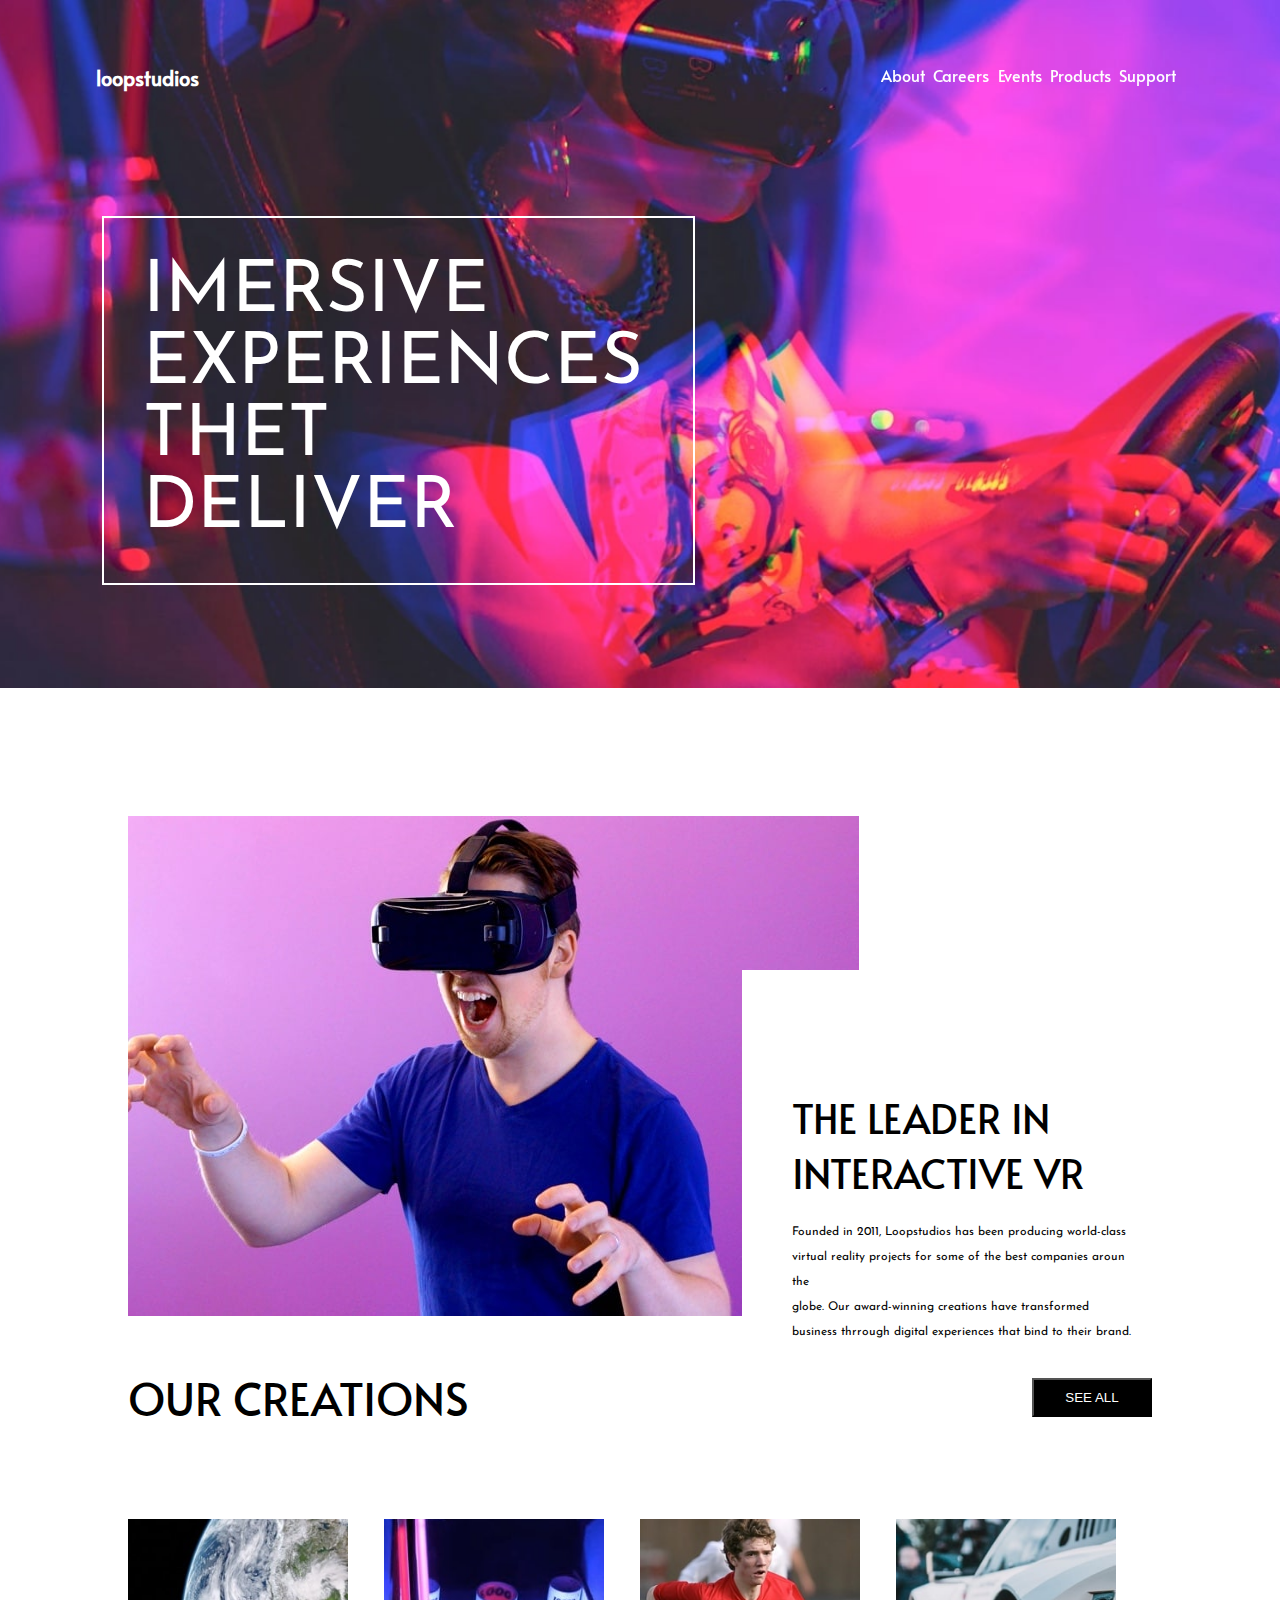
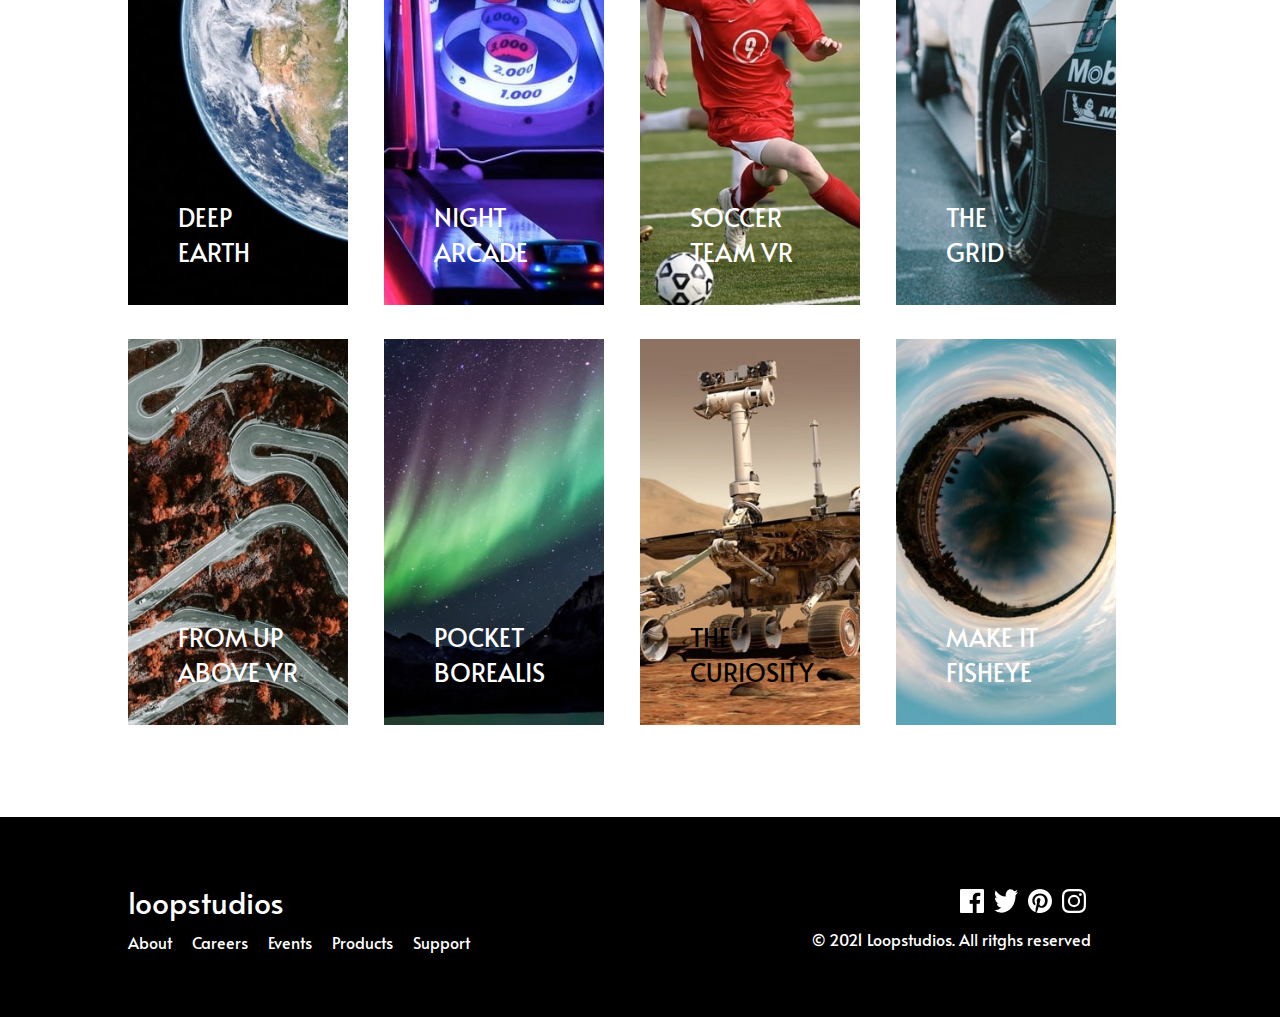
<file: index.html>
<!DOCTYPE html>
<html lang="en">
  <head>
    <meta charset="UTF-8" />
    <meta name="viewport" content="width=device-width, initial-scale=1.0" />
    <!-- Primary Meta Tags -->
<title>Reto grupal 3</title>
<meta name="title" content="Reto grupal 3">
<meta name="description" content="Completado!">

<!-- Open Graph / Facebook -->
<meta property="og:type" content="website">
<meta property="og:url" content="https://metatags.io/">
<meta property="og:title" content="Reto grupal 3">
<meta property="og:description" content="Completado!">
<meta property="og:image" content="https://i.postimg.cc/bwGRqSnL/web.png">

<!-- Twitter -->
<meta property="twitter:card" content="summary_large_image">
<meta property="twitter:url" content="https://metatags.io/">
<meta property="twitter:title" content="Reto grupal 3">
<meta property="twitter:description" content="Completado!">
<meta property="twitter:image" content="https://i.postimg.cc/bwGRqSnL/web.png">
    <!-- displays site properly based on user's device -->
  <link rel="icon" type="image/png" sizes="32x32" href="./images/favicon-32x32.png">
  <link rel="stylesheet" href="styles.css">
  <title>Frontend Mentor | Loopstudios landing page</title>
</head>
<body>
</head>
<body>
  <header>
    <nav>
        <div class="logo">loopstudios</div>
        <ul class="menu">
         <li class="hvr-underline-from-center">
          <a href="./login.html"> About</a>
          </li>
          <li class="hvr-underline-from-center">Careers</li>
          <li class="hvr-underline-from-center">Events</li>
          <li class="hvr-underline-from-center">Products</li>
          <li class="hvr-underline-from-center">Support</li>
        </ul>
    </nav>
    <section class="titulo-portada">
      IMERSIVE EXPERIENCES THET DELIVER
    </section>
  </header>
    <main class="main-container">
      <section class="section1">
        <img src="./images/desktop/image-interactive.jpg" alt="" />
        <div class="section1-div">
          <div class="centrar">
            <h2>THE LEADER IN INTERACTIVE VR</h2>
            <p>
              Founded in 2011, Loopstudios has been producing world-class <br />
              virtual reality projects for some of the best companies aroun
              the<br />
              globe. Our award-winning creations have transformed <br />
              business thrrough digital experiences that bind to their brand.
            </p>
          </div>
        </div>
      </section>
      <section class="section2">
        <div class="section-title">
          <h2>OUR CREATIONS</h2>
          <div class="button">
            <form action="">
              <button>SEE ALL</button>
            </form>
          </div>
        </div>
        <div class="div-section2">
          <div class="cards">
            <span class="span">DEEP<br> EARTH</span>
            <img src="./images/desktop/image-deep-earth.jpg" alt="" />
          </div>
          <div class="cards">
            <span class="span">NIGHT <br> ARCADE</span>
            <img src="./images/desktop/image-night-arcade.jpg" alt="" />
          </div>
          <div class="cards">
            <span class="span">SOCCER <br> TEAM VR</span>
            <img src="./images/desktop/image-soccer-team.jpg" alt="" />
          </div>
          <div class="cards">
            <span class="span">THE <br> GRID</span>
            <img src="./images/desktop/image-grid.jpg" alt="" />
          </div>
        </div>
        <div class="div-section2">
          <div class="cards">
            <span class="span">FROM UP <br>ABOVE VR</span>
            <img src="./images/desktop/image-from-above.jpg" alt="" />
          </div>
          <div class="cards">
            <span class="span">POCKET <br> BOREALIS</span>
            <img src="./images/desktop/image-pocket-borealis.jpg" alt="" />
          </div>
          <div class="cards">
            <span class="color-negro">THE <br>CURIOSITY</span>
            <img src="./images/desktop/image-curiosity.jpg" alt="" />
          </div>
          <div class="cards">
            <span class="span">MAKE IT<br> FISHEYE</span>
            <img src="./images/desktop/image-fisheye.jpg" alt="" />
          </div>
        </div>
      </section>
    </main>
     <footer>
    <section class="nav-footer">
      <div class="logo">
        <p>loopstudios</p>
      </div>
      <ul class="footer-menu">
       <li>About</li>
       <li>Careers</li>
       <li>Events</li>
       <li>Products</li>
       <li>Support</li>
      </ul>
    </section>
    <section class="footer-redes">
      <div class="logo-redes">
        <img src="./images/icon-facebook.svg" alt="facebook">
        <img src="./images/icon-twitter.svg" alt="twitter">
        <img src="./images/icon-pinterest.svg" alt="pinterest">
        <img src="./images/icon-instagram.svg" alt="instagram">
      </div> 
      <div class="footer-description">
        <p> © 2021 Loopstudios. All ritghs reserved</p>
      </div>
    </section>                 
  </footer>
  </body>
</html>
</file>
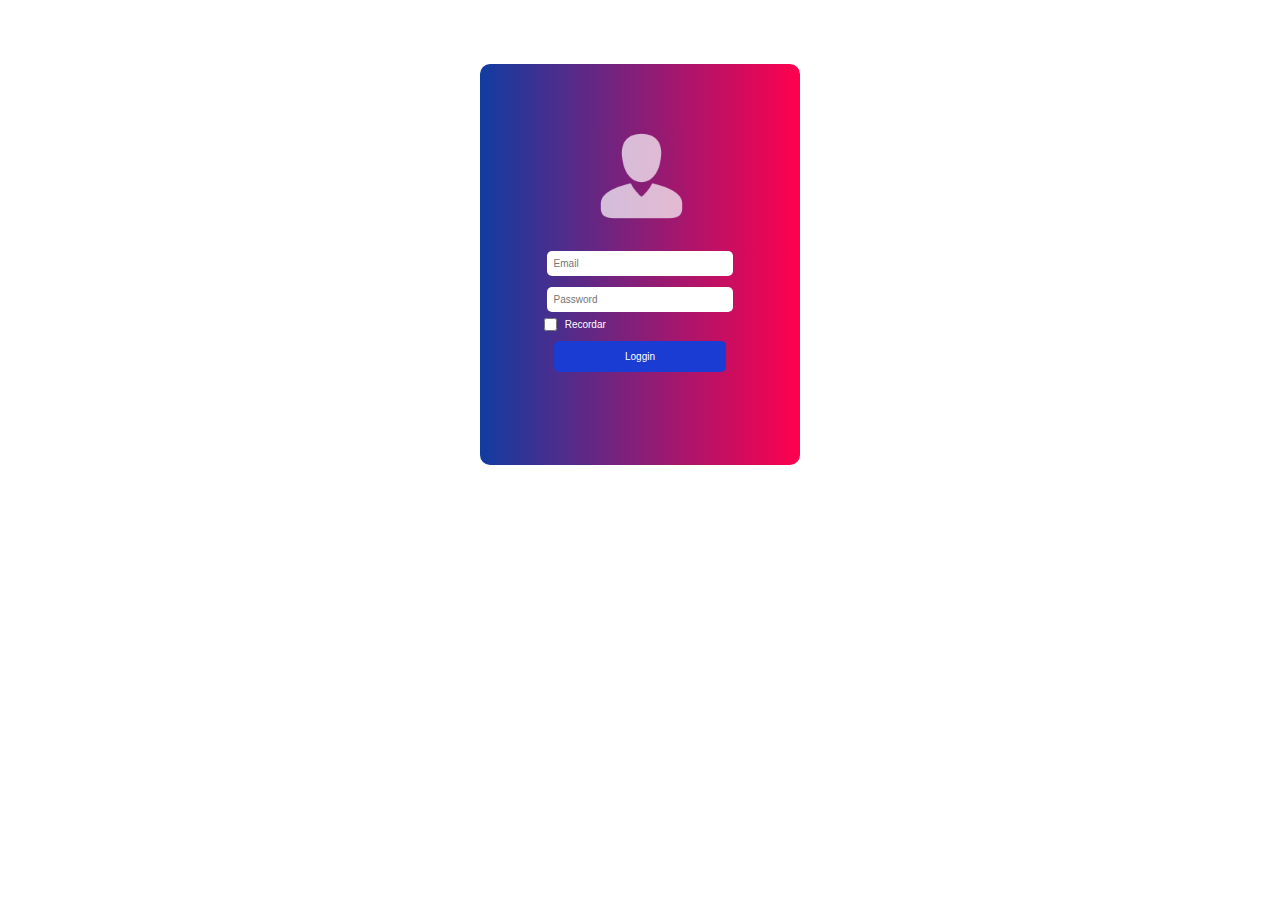
<file: login.html>
<!DOCTYPE html>
<html lang="en">
<head>
    <link rel="stylesheet" href="styles.css">
    <meta charset="UTF-8">
    <meta http-equiv="X-UA-Compatible" content="IE=edge">
    <title>Document</title>
</head>
<body>
    <section class="contenedor-login">
        <main class="login">
                    <div class="perfil-image">
                        <img src="./images/login-icon-3048.png" alt="">
                    </div>
                    <form action="">
                        <input type="text" placeholder="Email">
                        <input type="password" placeholder="Password">
                        <input type="checkbox"name="check"><label for="check">Recordar</label>
                        <button>Loggin</button>
                    </form>
            </main>
    </section>

</body>
</html>
</file>
<file: styles.css>
@import url("https://fonts.googleapis.com/css2?family=Alata&family=Josefin+Sans:wght@300&display=swap");
* {
  margin: 0;
  padding: 0;
}

/*
font-family: 'Alata', sans-serif;
font-family: 'Josefin Sans', sans-serif;
*/
body {
  max-width: 1400px;
  width: 100%;
  margin: 0 auto;
}

header {
  font-family: "Alata", sans-serif;
  width: 100%;
  background-image: url("./images/desktop/image-hero.jpg");
  background-repeat: no-repeat;
  background-size: cover;
  background-position: center center;
  display: flex;
  flex-wrap: wrap;
  justify-content: center;
  color: #fff;
}
header nav {
  margin-top: 5%;
  width: 85%;
  display: flex;
  flex-wrap: nowrap;
  justify-content: space-between;
}

header nav .logo {
  font-size: 20px;
  font-weight: bold;
}

header nav .menu {
  display: flex;
  width: 40%;
  list-style: none;
  flex-wrap: wrap;
  justify-content: space-evenly;
}
.menu a {
  margin: 0;
  padding: 0;
  color: #fff;
  text-decoration: none;
}

header .titulo-portada {
  border: #fff solid 2px;
  padding: 3%;
  margin: 8%;
  margin-right: auto;
  width: 40%;
  justify-self: end;
  font-size: 450%;
  font-family: "Josefin Sans", sans-serif;
}

.hvr-underline-from-center {
  height: 30px;
  display: inline-block;
  vertical-align: middle;
  -webkit-transform: perspective(1px) translateZ(0);
  transform: perspective(1px) translateZ(0);
  box-shadow: 0 0 1px rgba(0, 0, 0, 0);
  position: relative;
  overflow: hidden;
}
.hvr-underline-from-center:before {
  content: "";
  position: absolute;
  z-index: -1;
  left: 51%;
  right: 51%;
  bottom: 0;
  background: #fff;
  height: 4px;
  -webkit-transition-property: left, right;
  transition-property: left, right;
  -webkit-transition-duration: 0.3s;
  transition-duration: 0.3s;
  -webkit-transition-timing-function: ease-out;
  transition-timing-function: ease-out;
}
.hvr-underline-from-center:hover:before,
.hvr-underline-from-center:focus:before,
.hvr-underline-from-center:active:before {
  left: 0;
  right: 0;
}
/*main*/
.main-container {
  width: 80%;
  padding: 10%;
}

.section1 {
  height: 550px;
}
.section1-div {
  width: 450px;
  height: 350px;
  background-color: white;
  position: relative;
  bottom: 350px;
  left: 60%;
}
.centrar {
  padding-top: 120px;
  padding-left: 50px;
  padding-right: 50px;
  display: flex;
  flex-direction: column;
  align-content: end;
}

.centrar h2 {
  font-weight: 400;
  font-family: "Alata", sans-serif;
  font-size: 40px;
  margin-bottom: 20px;
}
.centrar p {
  font-family: "Josefin Sans", sans-serif;
  line-height: 25px;
  font-size: 12px;
}
/*Section 2*/
.section2 {
  max-width: 100%;
}
.section2 h2 {
  font-weight: 400;
  font-family: "Alata", sans-serif;
  font-size: 45px;
}
.section-title {
  display: flex;
  justify-content: space-between;
  margin-bottom: 20px;
}
.button {
  display: flex;
  justify-content: center;
  align-items: center;
}
.button button {
  width: 120px;
  padding: 10px;
  color: white;
  background-color: black;
}
.button button:hover {
  cursor: pointer;
  color: black;
  background-color: white;
}
.div-section2 {
  display: flex;
  max-width: 1100px;
  justify-content: center;
}
.cards {
  width: 100%;
  height: 420px;
}
.cards img {
  width: 220px;
}
.color-negro {
  color: black;
}
.span {
  color: white;
}
.cards span {
  font-weight: 300;
  font-family: "Alata", sans-serif;
  font-weight: 300;
  font-size: 25px;
  position: relative;
  left: 50px;
  bottom: -350px;
}

/*footer*/
footer {
  width: 80%;
  display: flex;
  justify-content: space-between;
  align-items: center;
  background-color: black;
  color: #fff;
  padding: 5% 10%;
}
.nav-footer {
  display: flex;
  flex-wrap: wrap;
  width: 50%;
  height: 50%;
}
.footer-menu {
  display: flex;
  width: 100%;
  height: 50%;
  align-items: center;
}

.logo {
  display: flex;
  width: 100%;
  height: 50px;
  text-align: center;
}
.logo p {
  font-family: "Alata", sans-serif;
  font-size: 30px;
  text-align: left;
}
.footer-menu li {
  font-family: "Alata", sans-serif;
  margin-right: 20px;
  list-style: none;
  align-items: center;
}
.footer-redes {
  display: flex;
  flex-wrap: wrap;
  align-items: center;
  width: 40%;
}
.logo-redes {
  display: flex;
  width: 100%;
  justify-content: end;
  margin-right: 15%;
}
.logo-redes img {
  margin: 5px;
}
.footer-description {
  font-family: "Alata", sans-serif;
  display: flex;
  width: 100%;
  justify-content: end;
  margin-top: 10px;
  margin-right: 15%;
}
/*login*/
.contenedor-login {
  padding: 5% 0;
  width: 100%;
}

.login {
  background: rgb(26, 67, 163);
  background: linear-gradient(
    90deg,
    rgb(17, 60, 161) 0%,
    rgba(255, 0, 78, 1) 100%
  );
  padding: 5%;
  display: flex;
  flex-wrap: wrap;
  width: 15%;
  margin: auto;
  align-items: center;
  border-radius: 10px;
  font-size: 10px;
}

.login .perfil-image {
  width: 50%;
  margin: auto;
  border-radius: 50%;
}

.login .perfil-image img {
  width: 100%;
  filter: invert(100%);
  filter: opacity(70%);
}

.login form {
  width: 100%;
  margin: 10% auto;
  display: flex;
  align-items: center;
  flex-wrap: wrap;

  font-size: 10px;
}

.login form input[type="text"],
.login form input[type="password"] {
  width: 90%;
  padding: 7px;
  margin: 3% auto;
  border: none;
  border-radius: 5px;

  font-size: 10px;
}

.login form input[type="cheakbox"] {
  width: 10%;
  margin-top: 10%;
  margin-right: 4%;

  font-size: 10px;
}
.login form label {
  width: 30%;
  margin-left: 4%;
  color: #fff;
  font-family: "Segoe UI", Tahoma, Geneva, Verdana, sans-serif;

  font-size: 10px;
}

.login form button {
  padding: 10px;
  width: 90%;
  margin: 5% auto;
  border: 0;
  border-radius: 5px;
  background: rgb(27, 60, 211);
  color: #fff;
  font-size: 10px;
}
</file>
